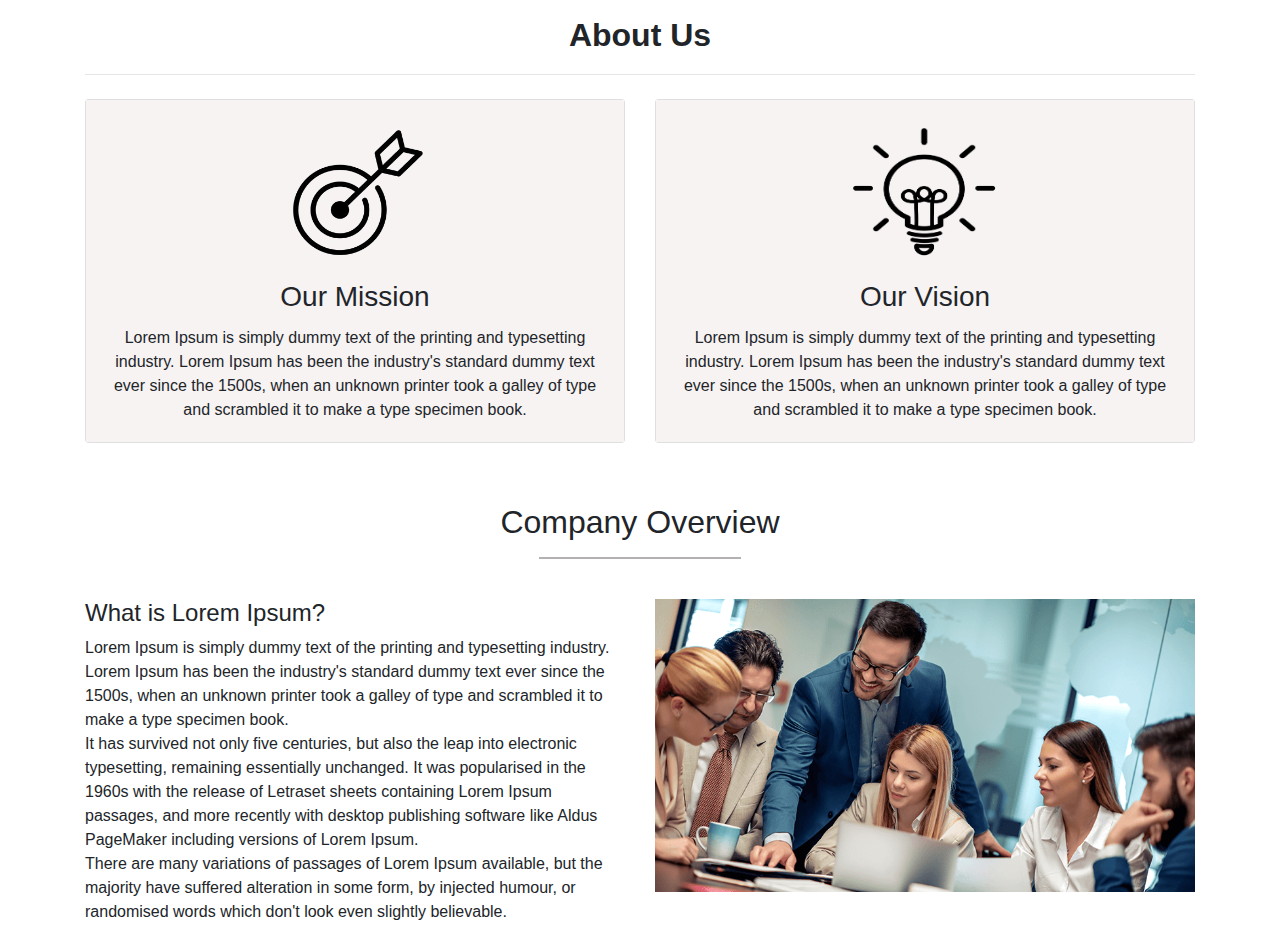
<file: aboutus.html>
<html>

<head>
    <title>About Us</title>

    <!-- Required meta tags -->
    <meta charset="utf-8">
    <meta name="viewport" content="width=device-width, initial-scale=1, shrink-to-fit=no">

    <!-- Bootstrap CSS -->
    <link rel="stylesheet" href="https://maxcdn.bootstrapcdn.com/bootstrap/4.0.0/css/bootstrap.min.css"
        integrity="sha384-Gn5384xqQ1aoWXA+058RXPxPg6fy4IWvTNh0E263XmFcJlSAwiGgFAW/dAiS6JXm" crossorigin="anonymous">
    <link rel="stylesheet" href="assets/css/header.css" crossorigin="anonymous">
    <link rel="stylesheet" href="https://cdnjs.cloudflare.com/ajax/libs/font-awesome/5.15.4/css/all.min.css"
        integrity="sha512-1ycn6IcaQQ40/MKBW2W4Rhis/DbILU74C1vSrLJxCq57o941Ym01SwNsOMqvEBFlcgUa6xLiPY/NS5R+E6ztJQ=="
        crossorigin="anonymous" referrerpolicy="no-referrer" />
    <link rel="stylesheet" href="https://cdnjs.cloudflare.com/ajax/libs/font-awesome/4.7.0/css/font-awesome.min.css">
    <link rel="stylesheet" href="assets/css/aboutus.css">

</head>

<body>
    <div class="container mt-3">
        <h2 style="text-align: center; margin-bottom: 20px; font-weight: bolder;">About Us</h2>
        <hr>
        <div class="row mt-4">
            <div class="col-sm-6">
                <div class="card">
                    <div class="card-body" style="text-align: center;">
                        <img class="card-img-top" src="assets/images/mission.png" alt="Card image cap"
                            style="width: 200px; height: 150px; margin-bottom: 10px; background-color: transparent;">
                        <h3 class="card-title">Our Mission</h3>
                        <p class="card-text">Lorem Ipsum is simply dummy text of the printing and typesetting industry.
                            Lorem Ipsum has been the industry's standard dummy text ever since the 1500s, when an
                            unknown printer took a galley of type and scrambled it to make a type specimen book.</p>
                    </div>
                </div>
            </div>
            <div class="col-sm-6">
                <div class="card">
                    <div class="card-body" style="text-align: center;">
                        <img class="card-img-top" src="assets/images/vision.png" alt="Card image cap"
                            style="width: 200px; height: 150px; margin-bottom: 10px;">
                        <h3 class="card-title">Our Vision</h3>
                        <p class="card-text">Lorem Ipsum is simply dummy text of the printing and typesetting industry.
                            Lorem Ipsum has been the industry's standard dummy text ever since the 1500s, when an
                            unknown printer took a galley of type and scrambled it to make a type specimen book.</p>
                    </div>
                </div>
            </div>
        </div>

    </div>

    <div class="container mt-5">
        <h2 style="text-align: center; margin-top: 60px;">Company Overview</h2>
        <hr class="aboutus">
        &nbsp;
        <div class="row">
            <div class="col-lg-6">
                <h4>What is Lorem Ipsum?</h4>
                <p>Lorem Ipsum is simply dummy text of the printing and typesetting industry. Lorem Ipsum has been the
                    industry's
                    standard dummy text ever since the 1500s, when an unknown printer took a galley of type and
                    scrambled it to make
                    a type specimen book.<br> It has survived not only five centuries, but also the leap into electronic
                    typesetting,
                    remaining essentially unchanged. It was popularised in the 1960s with the release of Letraset sheets
                    containing
                    Lorem Ipsum passages, and more recently with desktop publishing software like Aldus PageMaker
                    including versions
                    of Lorem Ipsum. <br> There are many variations of passages of Lorem Ipsum available, but the majority
                    have suffered alteration in some form, by injected humour, or randomised words which don't look even
                    slightly believable.</p>
            </div>
            <div class="col-lg-6">
                <img src="assets/images/img.png" style="max-width: 100%; height: auto;">
            </div>
        </div>
    </div>

    <!-- Optional JavaScript -->
    <!-- jQuery first, then Popper.js, then Bootstrap JS -->
    <script src="https://code.jquery.com/jquery-3.3.1.slim.min.js"
        integrity="sha384-q8i/X+965DzO0rT7abK41JStQIAqVgRVzpbzo5smXKp4YfRvH+8abtTE1Pi6jizo"
        crossorigin="anonymous"></script>
    <script src="https://cdnjs.cloudflare.com/ajax/libs/popper.js/1.14.3/umd/popper.min.js"
        integrity="sha384-ZMP7rVo3mIykV+2+9J3UJ46jBk0WLaUAdn689aCwoqbBJiSnjAK/l8WvCWPIPm49"
        crossorigin="anonymous"></script>
    <script src="https://stackpath.bootstrapcdn.com/bootstrap/4.1.3/js/bootstrap.min.js"
        integrity="sha384-ChfqqxuZUCnJSK3+MXmPNIyE6ZbWh2IMqE241rYiqJxyMiZ6OW/JmZQ5stwEULTy"
        crossorigin="anonymous"></script>

</body>

</html>
</file>
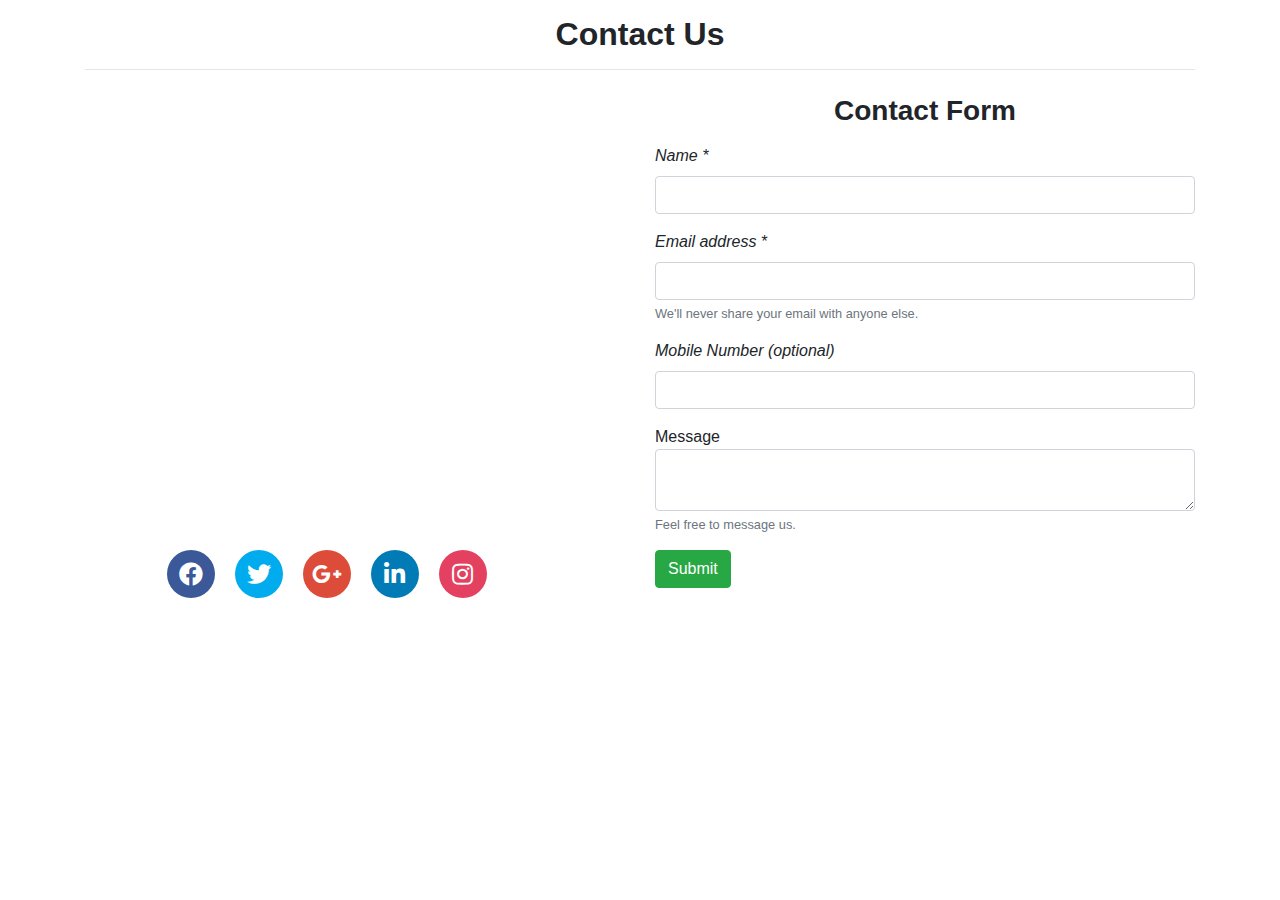
<file: contactform.html>
<html>

<head>
    <title>Contact Us Form</title>

    <!-- Required meta tags -->
    <meta charset="utf-8">
    <meta name="viewport" content="width=device-width, initial-scale=1, shrink-to-fit=no">

    <!-- Bootstrap CSS -->
    <link rel="stylesheet" href="https://maxcdn.bootstrapcdn.com/bootstrap/4.0.0/css/bootstrap.min.css"
        integrity="sha384-Gn5384xqQ1aoWXA+058RXPxPg6fy4IWvTNh0E263XmFcJlSAwiGgFAW/dAiS6JXm" crossorigin="anonymous">
    <link rel="stylesheet" href="assets/css/header.css" crossorigin="anonymous">
    <link rel="stylesheet" href="https://cdnjs.cloudflare.com/ajax/libs/font-awesome/5.15.4/css/all.min.css"
        integrity="sha512-1ycn6IcaQQ40/MKBW2W4Rhis/DbILU74C1vSrLJxCq57o941Ym01SwNsOMqvEBFlcgUa6xLiPY/NS5R+E6ztJQ=="
        crossorigin="anonymous" referrerpolicy="no-referrer" />
    <link rel="stylesheet" href="https://cdnjs.cloudflare.com/ajax/libs/font-awesome/4.7.0/css/font-awesome.min.css">
    <link rel="stylesheet" href="assets/css/contactform.css">

</head>

<body>

    <div class="container">
        <div class="text-center  mb-4 shadow">
            <h2 style="font-weight: bolder; margin-top: 15px;">Contact Us</h2>
            <hr class="contact">
        </div>
    </div>
    <div class="container mb-4">
        <div class="row">
            <div class="col-lg-6">
                    <iframe
                        src="https://www.google.com/maps/embed?pb=!1m18!1m12!1m3!1d3782.780405505714!2d73.82976451436909!3d18.53882297345555!2m3!1f0!2f0!3f0!3m2!1i1024!2i768!4f13.1!3m3!1m2!1s0x3bc2bf7ac9514abb%3A0x11d0cebbb7eb6392!2sGovernment%20Polytechnic%2C%20Pune!5e0!3m2!1sen!2sin!4v1627986861671!5m2!1sen!2sin"
                        width="100%" height="440" style="border:0;" allowfullscreen="" loading="lazy"></iframe>
                    <ul class="icons">
                        <li><a href="#"><i class="fab fa-facebook" aria-hidden="true"></i></a></li>
                        <li><a href="#"><i class="fab fa-twitter" aria-hidden="true"></i></a></li>
                        <li><a href="#"><i class="fab fa-google-plus-g" aria-hidden="true"></i></a></li>
                        <li><a href="#"><i class="fab fa-linkedin" aria-hidden="true"></i></a></li>
                        <li><a href="#"><i class="fab fa-instagram" aria-hidden="true"></i></a></li>
                    </ul>
            </div>

            <div class="col-lg-6" >
                <div class="heading text-center  mb-3">
                    <h3 style="font-weight: bolder;">Contact Form</h3>
                    <!-- <hr class="contact"> -->
                </div>
                <form method="POST" action="insert.php">
                    <div class="form-group">
                        <label for="exampleInputName" style="font-style: italic; font-size: medium;">Name *</label>
                        <input type="text" class="form-control" id="exampleInputName" name="name" required="required">
                    </div>
                    <div class="form-group">
                        <label for="exampleInputEmail1" style="font-style: italic; font-size: medium;">Email address
                            *</label>
                        <input type="email" class="form-control" id="exampleInputEmail1" aria-describedby="emailHelp"
                            name="email" required="required">
                        <small id="emailHelp" class="form-text text-muted">We'll never share your email with anyone
                            else.</small>
                    </div>
                    <div class="form-group">
                        <label for="exampleInputMobile" style="font-style: italic; font-size: medium;">Mobile Number
                            (optional)</label>
                        <input type="text" class="form-control" id="exampleInputMobile" name="mobno">
                    </div>
                    <div class="form-group">
                        <label for="exampleInputMobile"
                            style="font-style: italic; font-size: medium;"></label>Message</label>
                        <textarea class="form-control" id="exampleInputMessage" name="message"></textarea>
                        <small id="messageHelp" class="form-text text-muted">Feel free to message us.</small>
                    </div>

                    <button type="submit" class="btn btn-success" name="done" id="done" data-toggle="modal"
                        data-target="#modalSuccess">Submit</button>

                    <div class="modal fade" id="modalSuccess" tabindex="-1" role="dialog"
                        aria-labelledby="exampleModalLabel" aria-hidden="true">
                        <div class="modal-dialog" role="document" style="width:85%">
                            <div class="modal-content">

                                <div class="modal-header blue accent-1">
                                    <h4 class="modal-title" id="myModalLabel" style="color:white;"><i
                                            class="fa fa-lock"> Info:</i></h4>
                                    <button type="button" class="close" data-dismiss="modal" aria-label="Close">
                                        <span aria-hidden="true">×</span>
                                    </button>
                                </div>

                                <div class="modal-body">

                                    <h4>Please fill all the fields correctly!</h4>


                                </div>

                                <div class="modal-footer">

                                    <a class="btn btn-primary" href="contactform.html"> Go back to website</a>

                                </div>
                            </div>
                        </div>
                    </div>


                </form>
            </div>
        </div>
    </div>

    <!-- Optional JavaScript -->
    <!-- jQuery first, then Popper.js, then Bootstrap JS -->
    <script src="https://code.jquery.com/jquery-3.3.1.slim.min.js"
        integrity="sha384-q8i/X+965DzO0rT7abK41JStQIAqVgRVzpbzo5smXKp4YfRvH+8abtTE1Pi6jizo"
        crossorigin="anonymous"></script>
    <script src="https://cdnjs.cloudflare.com/ajax/libs/popper.js/1.14.3/umd/popper.min.js"
        integrity="sha384-ZMP7rVo3mIykV+2+9J3UJ46jBk0WLaUAdn689aCwoqbBJiSnjAK/l8WvCWPIPm49"
        crossorigin="anonymous"></script>
    <script src="https://stackpath.bootstrapcdn.com/bootstrap/4.1.3/js/bootstrap.min.js"
        integrity="sha384-ChfqqxuZUCnJSK3+MXmPNIyE6ZbWh2IMqE241rYiqJxyMiZ6OW/JmZQ5stwEULTy"
        crossorigin="anonymous"></script>

</body>

</html>
</file>
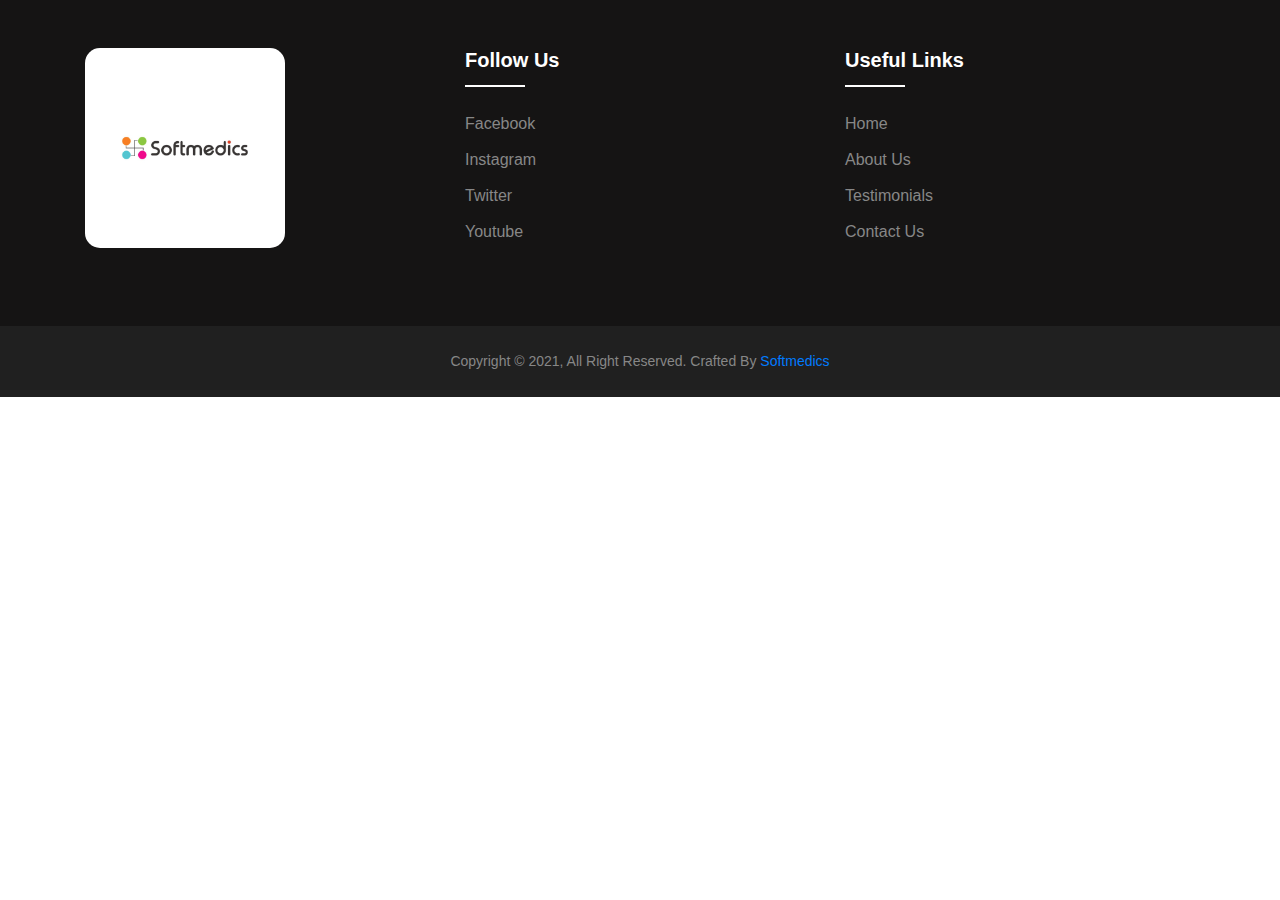
<file: footer.html>
<html>

<head>

    <!-- Required meta tags -->
    <meta charset="utf-8">
    <meta name="viewport" content="width=device-width, initial-scale=1, shrink-to-fit=no">

    <!-- Bootstrap CSS -->
    <link rel="stylesheet" href="https://maxcdn.bootstrapcdn.com/bootstrap/4.0.0/css/bootstrap.min.css"
        integrity="sha384-Gn5384xqQ1aoWXA+058RXPxPg6fy4IWvTNh0E263XmFcJlSAwiGgFAW/dAiS6JXm" crossorigin="anonymous">
    <link rel="stylesheet" href="assets/css/footer.css">

</head>

<body>


    <footer class="footer-section">
        <div class="container">

            <div class="footer-content pt-5 pb-5">
                <div class="row">
                    <div class="col-xl-4 col-lg-4 mb-50">
                        <div class="footer-widget">
                            <div class="footer-logo">
                                <a href="#"><img src="assets/images/logo1.jpeg" style="border-radius:15px;"
                                        class="img-fluid" alt="logo"></a>
                            </div>
                        </div>
                    </div>
                    <div class="col-xl-4 col-lg-4 col-md-6 mb-50">
                        <div class="footer-widget">
                            <div class="footer-widget-heading">
                                <h3>Follow Us</h3>
                            </div>
                            <ul class="footer_links"> 
                                <li><a href="#">Facebook</a></li>
                                <li><a href="#">Instagram</a></li>
                                <li><a href="#">Twitter</a></li>
                                <li><a href="#">Youtube</a></li>
                            </ul>
                        </div>
                    </div>
                    <div class="col-xl-4 col-lg-4 col-md-6 mb-30">
                        <div class="footer-widget">
                            <div class="footer-widget-heading">
                                <h3>Useful Links</h3>
                            </div>
                            <ul class="footer_links">
                                <li><a href="#">Home</a></li>
                                <li><a href="#">About Us</a></li>
                                <li><a href="#">Testimonials</a></li>
                                <li><a href="#">Contact us</a></li>
                            </ul>
                        </div>
                    </div>
                </div>
            </div>
        </div>
        <div class="copyright-area">
            <div class="container">
                <div class="row">
                    <div class="col-xl-12 col-lg-12 text-center text-lg-left">
                        <div class="copyright-text">
                            <p>Copyright &copy; 2021, All Right Reserved. Crafted By <a href="#"
                                    rel="nofollow" target="_blank">Softmedics</a></p>
                        </div>
                    </div>
                </div>
            </div>
        </div>
    </footer>

</body>

<!-- Optional JavaScript -->
<!-- jQuery first, then Popper.js, then Bootstrap JS -->
<script src="https://code.jquery.com/jquery-3.2.1.slim.min.js"
    integrity="sha384-KJ3o2DKtIkvYIK3UENzmM7KCkRr/rE9/Qpg6aAZGJwFDMVNA/GpGFF93hXpG5KkN"
    crossorigin="anonymous"></script>
<script src="https://cdnjs.cloudflare.com/ajax/libs/popper.js/1.12.9/umd/popper.min.js"
    integrity="sha384-ApNbgh9B+Y1QKtv3Rn7W3mgPxhU9K/ScQsAP7hUibX39j7fakFPskvXusvfa0b4Q"
    crossorigin="anonymous"></script>
<script src="https://maxcdn.bootstrapcdn.com/bootstrap/4.0.0/js/bootstrap.min.js"
    integrity="sha384-JZR6Spejh5U02d8jOt6vLEHfe/JQGiRRSQQxSfFWpi1MquVdAyjUar5+76PVCmYl"
    crossorigin="anonymous"></script>

</body>

</html>
</file>
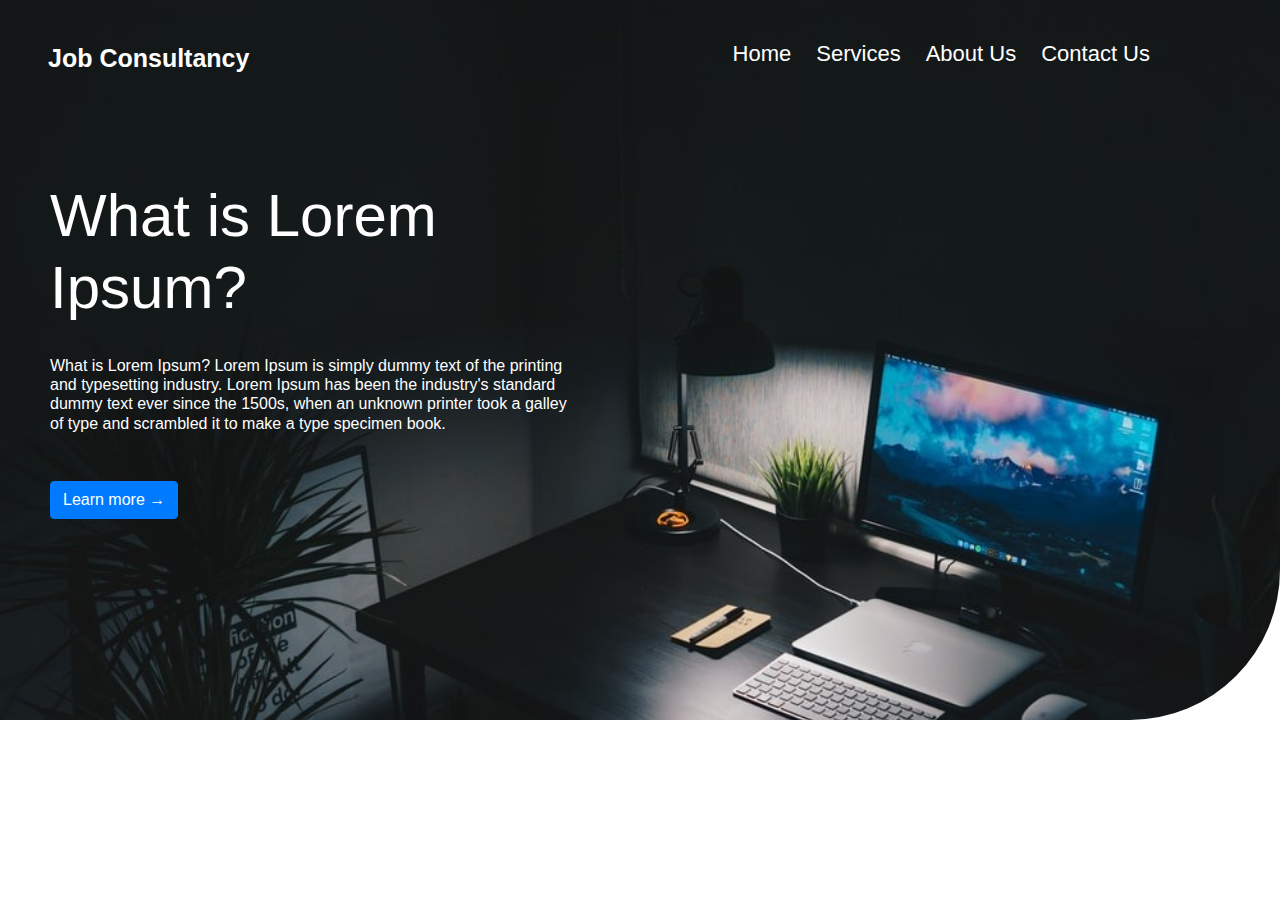
<file: header.html>
<html>

<head>

  <!-- Required meta tags -->
  <meta charset="utf-8">
  <meta name="viewport" content="width=device-width, initial-scale=1, shrink-to-fit=no">

  <!-- Bootstrap CSS -->
  <link rel="stylesheet" href="https://maxcdn.bootstrapcdn.com/bootstrap/4.0.0/css/bootstrap.min.css"
    integrity="sha384-Gn5384xqQ1aoWXA+058RXPxPg6fy4IWvTNh0E263XmFcJlSAwiGgFAW/dAiS6JXm" crossorigin="anonymous">

  <link rel="stylesheet" href="assets/css/header.css">
</head>

<body>
  <div class="img">
    <div class="nav">
      <input type="checkbox" id="nav-check">
      <div class="nav-header mr-auto">
        <div class="nav-title ml-5 mb-5">
          Job Consultancy
        </div>
      </div>
      <div class="nav-btn">
        <label for="nav-check">
          <span></span>
          <span></span>
          <span></span>
        </label>
      </div>

      <div class="nav-links mt-4">
        <a href="#">Home</a>
        <a href="#">Services</a>
        <a href="#">About Us</a>
        <a href="#">Contact Us</a>
      </div>
    </div>
    <div class="row">
      <div class="col-lg-6">
        <div class="content text-white">
          <h2 class="headertitle">What is Lorem Ipsum?</h2>&nbsp;
          <h6>What is Lorem Ipsum?
            Lorem Ipsum is simply dummy text of the printing and typesetting industry.
            Lorem Ipsum has been the industry's standard dummy text ever since the 1500s,
            when an unknown printer took a galley of type and scrambled it to make a type specimen book.</h6>
          <div class="learnbutton mt-5">
            <button type="button" class="btn btn-primary">Learn more &#8594;
            </button>
          </div>
        </div>
      </div>
    </div>
  </div>

  <!-- Optional JavaScript -->
  <!-- jQuery first, then Popper.js, then Bootstrap JS -->
  <script src="https://code.jquery.com/jquery-3.2.1.slim.min.js"
    integrity="sha384-KJ3o2DKtIkvYIK3UENzmM7KCkRr/rE9/Qpg6aAZGJwFDMVNA/GpGFF93hXpG5KkN"
    crossorigin="anonymous"></script>
  <script src="https://cdnjs.cloudflare.com/ajax/libs/popper.js/1.12.9/umd/popper.min.js"
    integrity="sha384-ApNbgh9B+Y1QKtv3Rn7W3mgPxhU9K/ScQsAP7hUibX39j7fakFPskvXusvfa0b4Q"
    crossorigin="anonymous"></script>
  <script src="https://maxcdn.bootstrapcdn.com/bootstrap/4.0.0/js/bootstrap.min.js"
    integrity="sha384-JZR6Spejh4U02d8jOt6vLEHfe/JQGiRRSQQxSfFWpi1MquVdAyjUar5+76PVCmYl"
    crossorigin="anonymous"></script>

</body>

</html>
</file>
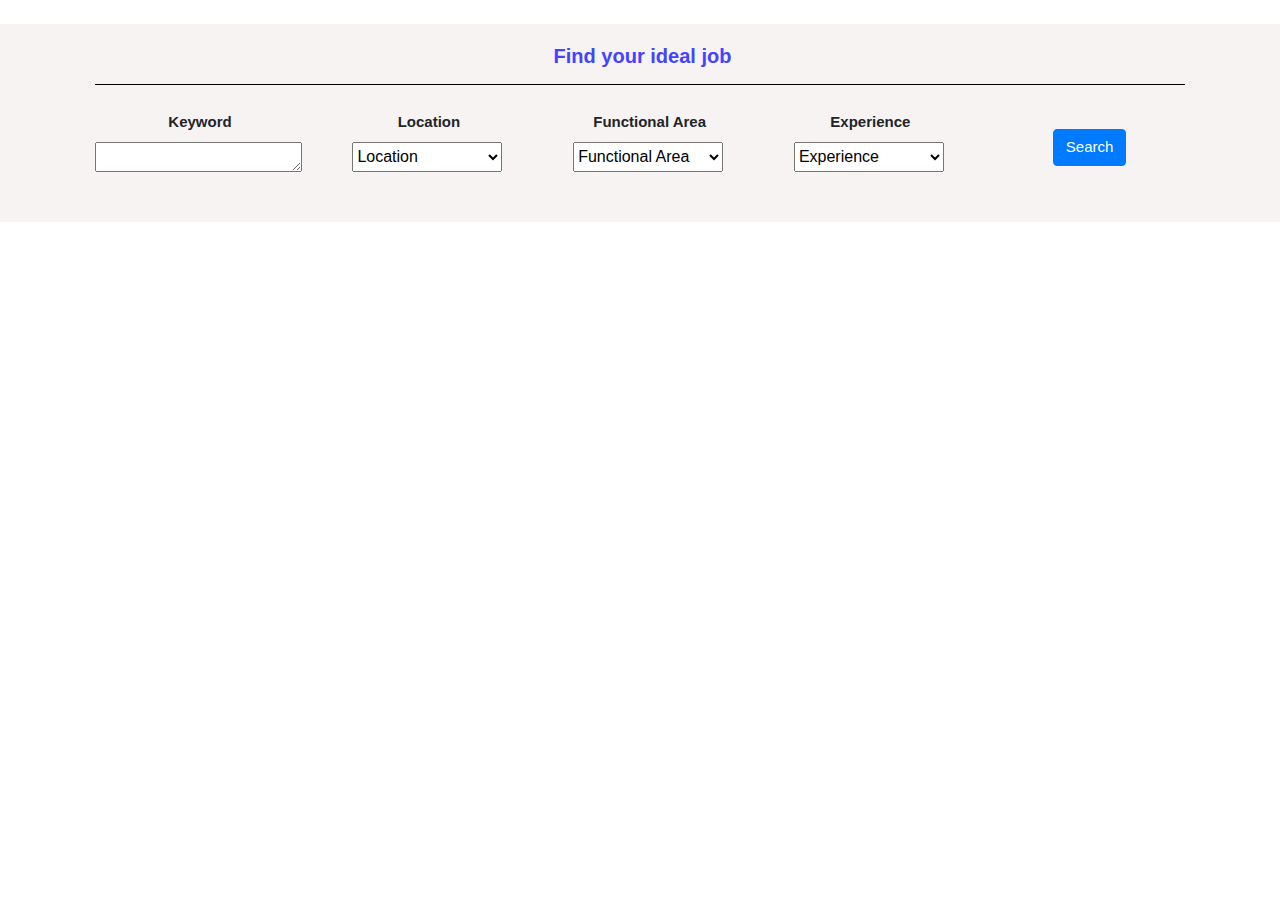
<file: search.html>
<html>

<head>

    <!-- Required meta tags -->
    <meta charset="utf-8">
    <meta name="viewport" content="width=device-width, initial-scale=1, shrink-to-fit=no">

    <!-- Bootstrap CSS -->
    <link rel="stylesheet" href="https://maxcdn.bootstrapcdn.com/bootstrap/4.0.0/css/bootstrap.min.css"
        integrity="sha384-Gn5384xqQ1aoWXA+058RXPxPg6fy4IWvTNh0E263XmFcJlSAwiGgFAW/dAiS6JXm" crossorigin="anonymous">
    <link rel="stylesheet" href="assets/css/search.css">

</head>

<body>

    <div class="container-fluid mt-4" style="width: 100%; text-align: center; background-color: rgb(247, 243, 243);">
        <div class="container">
            <div class="search" style="padding: 10px;">
                <h5 class="searchtitle" style="text-align: center;">Find your ideal job</h5>
                <hr>
                <form>
                    <div class="row">
                        <div class="col" style="padding-top: 10px;">
                            <label class="mdb-main-label">Keyword</label><br>
                            <textarea rows="1" cols="20"></textarea>
                        </div>
                        <div class="col" style="padding-top: 10px;">
                            <label class="mdb-main-label">Location</label><br>
                            <select class="mdb-select" searchable="Search here..">
                                <option value="1" disabled selected>Location</option>
                                <option value="2">Pune</option>
                                <option value="3">Mumbai</option>
                                <option value="4">Nagpur</option>
                            </select>
                        </div>
                        <div class="col" style="padding-top: 10px;">
                            <label class="mdb-main-label">Functional Area</label><br>
                            <select class="mdb-select" searchable="Search here..">
                                <option value="1" disabled selected>Functional Area</option>
                                <option value="2">IT/Software</option>
                                <option value="3">Sales/Marketing</option>
                            </select>
                        </div>
                        <div class="col" style="padding-top: 10px;">
                            <label class="mdb-main-label">Experience</label><br>
                            <select class="mdb-select" searchable="Search here..">
                                <option value="1" disabled selected>Experience</option>
                                <option value="2">1 Year</option>
                                <option value="3">2 Years</option>
                                <option value="4">3 Years</option>
                                <option value="5">4 Years</option>
                                <option value="6">5 Years</option>
                            </select>
                        </div>
                        <div class="col" style="padding-top: 28px;">
                            <button type="button" class="btn btn-primary" style="font-size: 15px;">Search</button>
                        </div>
                    </div>
                </form>
                &nbsp;

            </div>
        </div>
    </div>

    <!-- Optional JavaScript -->
    <!-- jQuery first, then Popper.js, then Bootstrap JS -->
    <script src="https://code.jquery.com/jquery-3.2.1.slim.min.js"
        integrity="sha384-KJ3o2DKtIkvYIK3UENzmM7KCkRr/rE9/Qpg6aAZGJwFDMVNA/GpGFF93hXpG5KkN"
        crossorigin="anonymous"></script>
    <script src="https://cdnjs.cloudflare.com/ajax/libs/popper.js/1.12.9/umd/popper.min.js"
        integrity="sha384-ApNbgh9B+Y1QKtv3Rn7W3mgPxhU9K/ScQsAP7hUibX39j7fakFPskvXusvfa0b4Q"
        crossorigin="anonymous"></script>
    <script src="https://maxcdn.bootstrapcdn.com/bootstrap/4.0.0/js/bootstrap.min.js"
        integrity="sha384-JZR6Spejh5U02d8jOt6vLEHfe/JQGiRRSQQxSfFWpi1MquVdAyjUar5+76PVCmYl"
        crossorigin="anonymous"></script>

</body>

</html>
</file>
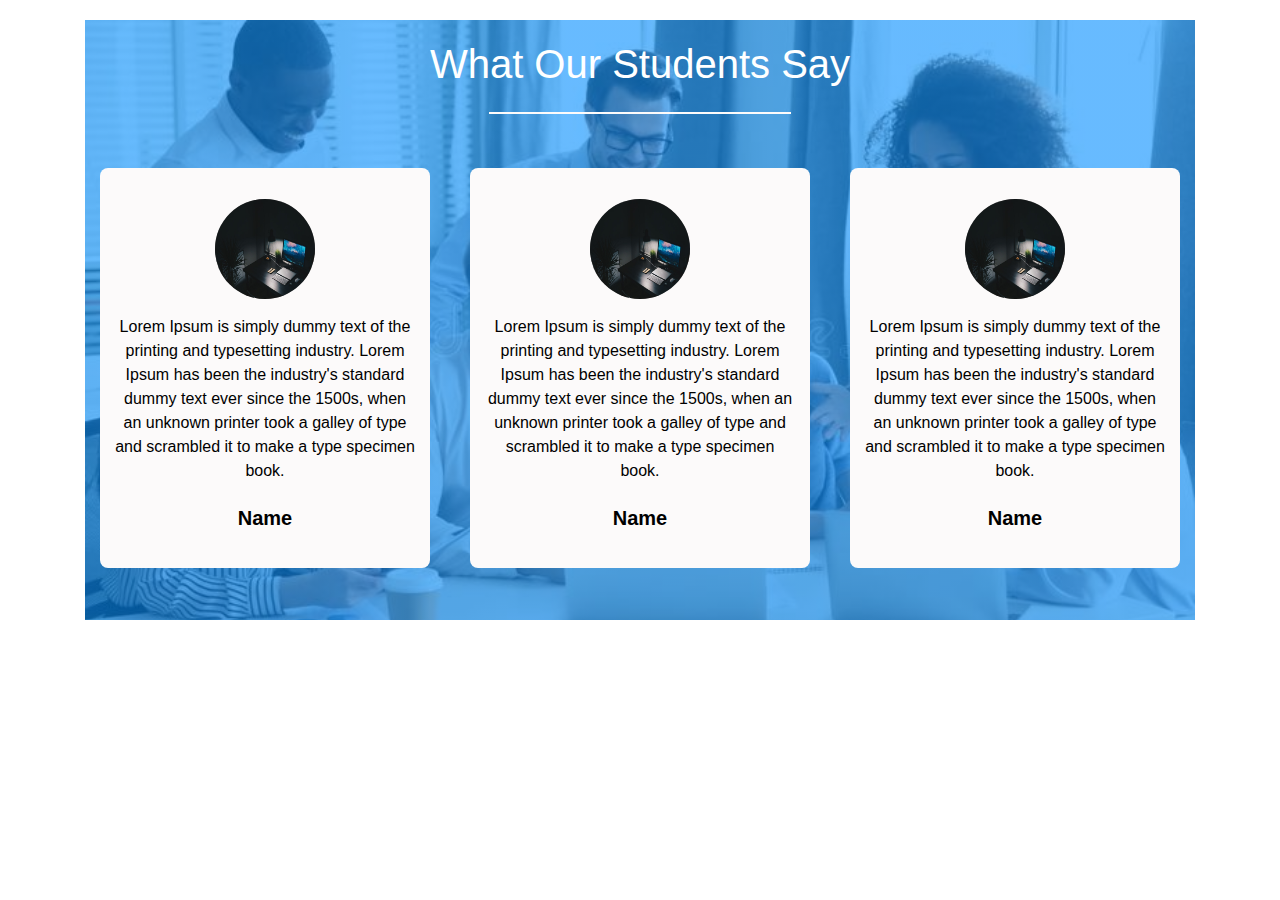
<file: testimonial.html>
<html>

<head>

    <!-- Required meta tags -->
    <meta charset="utf-8">
    <meta name="viewport" content="width=device-width, initial-scale=1, shrink-to-fit=no">

    <!-- Bootstrap CSS -->
    <link rel="stylesheet" href="https://maxcdn.bootstrapcdn.com/bootstrap/4.0.0/css/bootstrap.min.css"
        integrity="sha384-Gn5384xqQ1aoWXA+058RXPxPg6fy4IWvTNh0E263XmFcJlSAwiGgFAW/dAiS6JXm" crossorigin="anonymous">
    <link rel="stylesheet" href="assets/css/testimonial.css">

</head>

<body>


    <section class='testimonials'>

        <div class="container">
            <div class="testimonial-background">
                <div class='testimonials-heading'>
                    <h1> What Our Students Say</h1>
                    <hr class="test">
                </div>
                <div class='row testimonials-row'>
                    <div class='col-xs-12 col-md-4 testimonials-col'
                        style="padding-left: 30px; padding-right: 20px; padding-top: 30px;">
                        <div class="testimonial">
                            <div class='testimonial-img'>
                                <img src="assets/images/bg.jpeg">
                            </div>
                            <p>
                                Lorem Ipsum is simply dummy text of the printing and typesetting industry. Lorem
                                Ipsum has been the industry's standard dummy text ever since the 1500s, when an unknown
                                printer took a galley of type and scrambled it to make a type specimen book.
                            </p>
                            <div class="testimonial-name">Name</div>
                        </div>
                    </div>
                    <div class='col-xs-12 col-md-4 testimonials-col'
                        style="padding-left: 20px; padding-right: 20px; padding-top: 30px;">
                        <div class="testimonial">
                            <div class='testimonial-img'>
                                <img src="assets/images/bg.jpeg">
                            </div>
                            <p>
                                Lorem Ipsum is simply dummy text of the printing and typesetting industry. Lorem
                                Ipsum has been the industry's standard dummy text ever since the 1500s, when an unknown
                                printer took a galley of type and scrambled it to make a type specimen book.
                            </p>
                            <div class="testimonial-name">Name</div>
                        </div>
                    </div>
                    <div class='col-xs-12 col-md-4 testimonials-col'
                        style="padding-left: 20px; padding-right: 30px; padding-top: 30px;">
                        <div class="testimonial">
                            <div class='testimonial-img'>
                                <img src="assets/images/bg.jpeg">
                            </div>
                            <p>
                                Lorem Ipsum is simply dummy text of the printing and typesetting industry. Lorem
                                Ipsum has been the industry's standard dummy text ever since the 1500s, when an unknown
                                printer took a galley of type and scrambled it to make a type specimen book.
                            </p>
                            <div class="testimonial-name">Name</div>
                        </div>
                    </div>
                </div>
            </div>
        </div>

    </section>

</body>

<!-- Optional JavaScript -->
<!-- jQuery first, then Popper.js, then Bootstrap JS -->
<script src="https://code.jquery.com/jquery-3.2.1.slim.min.js"
    integrity="sha384-KJ3o2DKtIkvYIK3UENzmM7KCkRr/rE9/Qpg6aAZGJwFDMVNA/GpGFF93hXpG5KkN"
    crossorigin="anonymous"></script>
<script src="https://cdnjs.cloudflare.com/ajax/libs/popper.js/1.12.9/umd/popper.min.js"
    integrity="sha384-ApNbgh9B+Y1QKtv3Rn7W3mgPxhU9K/ScQsAP7hUibX39j7fakFPskvXusvfa0b4Q"
    crossorigin="anonymous"></script>
<script src="https://maxcdn.bootstrapcdn.com/bootstrap/4.0.0/js/bootstrap.min.js"
    integrity="sha384-JZR6Spejh5U02d8jOt6vLEHfe/JQGiRRSQQxSfFWpi1MquVdAyjUar5+76PVCmYl"
    crossorigin="anonymous"></script>

</body>

</html>
</file>
<file: assets/css/header.css>
.img{
    background-image: url('../images/bg.jpeg');
    background-repeat: no-repeat;
    background-size: cover;
    height: 720px;
    width: 100%;
    overflow-x: hidden;
    border-radius: 0px 0px 150px 0px;
}
* {
    box-sizing: border-box;
}

  .nav {
    height: 50px;
    width: 100%;
    position: relative;
  }
  
  .nav > .nav-header {
    display: inline;
  }
  
  .nav > .nav-header > .nav-title {
    display: inline-block;
    font-size: 25px;
    font-weight: bold;
    color: white;
    margin-top: 40px;
  }
  
  .nav > .nav-btn {
    display: none;
  }
  
  .nav > .nav-links {
    margin: 0px 120px 5px 20px;
    display: inline;
    float: right;
    font-size: 18px;
  }
  
  .nav > .nav-links > a {
    display: inline-block;
    font-size: 22px;
    padding: 13px 10px 13px 10px;
    text-decoration: none;
    color: white;
  }
  
  .nav > .nav-links > a:hover {
    background-color: rgb(212, 206, 206);
    color: black;
  }
  
  .nav > #nav-check {
    display: none;
  }
  
  @media (max-width:400px) {
    .nav > .nav-header > .nav-title {
      text-align: left;
      margin-top: 2px !important;
      margin-left: 20px !important;
    }
    .nav > .nav-btn {
      display: inline-block;
      position: absolute;
      right: 0px;
      top: 0px;
    }
    .nav > .nav-btn > label {
      display: inline-block;
      width: 50px;
      height: 50px;
      padding: 13px;
    }
    .nav > .nav-btn > label:hover,.nav  #nav-check:checked ~ .nav-btn > label {
      background-color: black;
    }
    .nav > .nav-btn > label > span {
      display: block;
      width: 25px;
      height: 10px;
      border-top: 2px solid white;
    }
    .nav > .nav-links {
      position: absolute;
      z-index: 1;
      display: block;
      width: 80%;
      max-height: 250px;
      background-color:black;
      transition: all 0.3s ease-in;
      overflow-y: hidden;
      top: 50px;
    }
    .nav > .nav-links > a {
      display: block;
      width: 100%;
    }
    .nav > #nav-check:not(:checked) ~ .nav-links {
      height: 0px;
    }
    .nav > #nav-check:checked ~ .nav-links {
      height: calc(100vh - 50px);
      overflow-y: auto;
    }

    .content > .headertitle{
      font-size: 40px;
    }
  }

  .content{
      margin-top: 130px;
      margin-left: 50px;
      margin-right: 50px;
      z-index: 2;
  }

.learnbutton{
      font-size: 10px;
}

.headertitle{
  font-size: 60px;
}
</file>
<file: assets/css/aboutus.css>
.card-body{
    background-color: rgb(247, 243, 243);
    cursor:pointer;
  transition: ease 1s;
  -webkit-transition: ease 1s;
}

.card-body:hover{
    transform: scale(1.02);
    box-shadow: 10px 10px 15px rgba(5, 5, 5, 0.3);
  }

hr.aboutus{
    width: 200px;
    border: 0.5px solid rgb(179, 177, 177);
}
</file>
<file: assets/css/contactform.css>
.icons {
    position: absolute;
    top: 94%;
    left: 45%;
    transform: translate(-50%, -50%);
    margin: 0;
    padding: 0;
    display: flex;
}

.icons li {
    list-style: none;
}

.icons li a {
    /* position: relative; */
    width: 48px;
    height: 48px;
    display: block;
    text-align: center;
    margin: 0 10px;
    border-radius: 50%;
    padding: 0;
    box-sizing: border-box;
    text-decoration: none !important;
    transition: .5s;
}

.icons li {
    text-decoration: none;
}

.icons li a .fab {
    width: 100%;
    height: 100%;
    display: block;
    border-radius: 50%;
    line-height: calc(60px - 12px);
    font-size: 24px;
    color: #262626;
    cursor:pointer;
  transition: ease 1s;
  -webkit-transition: ease 1s;
}

.icons li:nth-child(1) .fab {
    background-color: #3b5998;
    color: white;
}

.icons li:nth-child(2) .fab {
    background-color: #00aced;
    color: white;
}

.icons li:nth-child(3) .fab {
    background-color: #dd4b39;
    color: white;
}

.icons li:nth-child(4) .fab {
    background-color: #007bb6;
    color: white;
}

.icons li:nth-child(5) .fab {
    background-color: #e4405f;
    color: white;
}

.icons li a:hover .fab{
    transform: scale(1.15);
    text-decoration: none;
  }


@media (max-width:600px) {
    .icons {
      margin-bottom: 20px !important;
      padding-left: 35px;
      padding-top: 140px;
    }
    
    .heading{
        margin-top: 80px;
    }

    .icons li a {
        width: 45px;
        height: 45px;
        padding: 0;
        margin: 0 6px;
    }

    iframe{
        height: 400px;
    }
}
</file>
<file: assets/css/footer.css>
.footer_links {
    margin: 0px;
    padding: 0px;
}
.footer-section {
  background: #151414;
  position: relative;
}

.footer-content {
  position: relative;
  z-index: 2;
}
.footer-pattern img {
  position: absolute;
  top: 0;
  left: 0;
  height: 330px;
  background-size: cover;
  background-position: 100% 100%;
}
.footer-logo {
  margin-bottom: 30px;
}
.footer-logo img {
    max-width: 200px;
}

.footer-widget-heading h3 {
  color: #fff;
  font-size: 20px;
  font-weight: 600;
  margin-bottom: 40px;
  position: relative;
}
.footer-widget-heading h3::before {
  content: "";
  position: absolute;
  left: 0;
  bottom: -15px;
  height: 2px;
  width: 60px;
  background: #ffffff;
}
.footer-widget ul li {
  display: inline-block;
  /* float: left; */
  width: 50%;
  margin-bottom: 12px;
}
.footer-widget ul li a:hover{
  color: #ffffff;
  text-decoration: none;
}
.footer-widget ul li a {
  color: #878787;
  text-transform: capitalize;
}
.copyright-area{
  background: #202020;
  padding: 25px 0;
}
.copyright-text p {
  margin: 0;
  font-size: 14px;
  text-align: center;
  color: #878787;
}

.footer-menu li {
  display: inline-block;
  margin-left: 20px;
}
/* .footer-menu li:hover a{
  color: red;
} */
.footer-menu li a {
  font-size: 14px;
  color: #878787;
}
</file>
<file: assets/css/search.css>
.search {
  background-color: rgb(247, 243, 243) !important;
  /* border: 1px solid rgb(201, 200, 200); */
}

.mdb-select{
  height: 30px;
  width: 150px;
}

.searchtitle{
  color: rgb(68, 68, 255);
  margin-top: 10px;
  font-family: sans-serif;
  font-weight: 600;
  padding-left: 5px;
}

hr{
  background-color:black;
}

.btn {
  transition-duration: 0.4s;
}

.btn:hover {
  background-color: #3f2afd; 
  color: white;
}

.mdb-main-label{
  font-size: 15px;
  font-weight: bold;
  padding-left: 3px;
}

:disabled{
  color: gray;
}

@media (max-width:600px) {
  .btn {
      padding-left: 50px !important;
      padding-right: 20px;
      text-align: center;
    }
}
</file>
<file: assets/css/testimonial.css>
.testimonial-background{
  background-image: linear-gradient(rgba(2, 141, 255, 0.6), rgba(2, 141, 255, 0.6)), url('../images/img1.jpg');
  /* background-color: blue; */
  background-repeat: no-repeat;
  background-size: cover;
  width: 100%;
  height: 600px;
  overflow-x: hidden;
}
.testimonials{
  padding: 20px;
   text-align:center;
    }
  .testimonials-heading{
    text-decoration:none;
    color: white;
    padding-top: 20px;
  }
  
 
    hr.test{
      width:300px;
      margin:1.5rem auto;
      border: 0.5px solid rgb(253, 251, 251);
    }
   .testimonials-row{
    display: flex;
  flex-wrap: wrap;
  justify-content: center;
    
  }
  
  .testimonials-col{
  flex: 33.33%;  
  display:flex;
  flex-wrap: wrap;
  flex:1;
  width: auto;
  box-sizing: border-box;
  /* padding: 20px; */
  align-content:stretch;
  justify-content: space-between;
  }
  
  .testimonial{
    background: rgb(252, 250, 250);
   padding: 15px;
    border-radius:8px;
    color: black;
  flex:1;
  cursor:pointer;
  transition: ease 1s;
  -webkit-transition: ease 1s;
  }                     
    .testimonial-img{
  width: 100px;
  height: 100px;
  border-radius: 50%;
  background:gray;
  margin:1rem auto;
    }    
    img{

      width:inherit;
      height:inherit;
      border-radius:inherit;
  }
    
    .testimonial-name{
    font-size: 20px;
    /* text-transform: uppercase; */
    margin: 20px 0;
    font-weight: bold;
  }
  .testimonial:hover{
    background-color: rgb(241, 240, 240);
    transform: scale(1.08);
    box-shadow: 10px 10px 15px rgba(5, 5, 5, 0.3);
  }
  @media (max-width:400px) {
    .testimonials-col{
      /* flex: 33.33%;   */
      display:flex;
      flex-wrap: wrap;
      flex:1;
      max-width: 100%;
      box-sizing: border-box;
      padding: 15px;
      align-content:stretch;
      justify-content: space-between;
      }
  }
</file>
